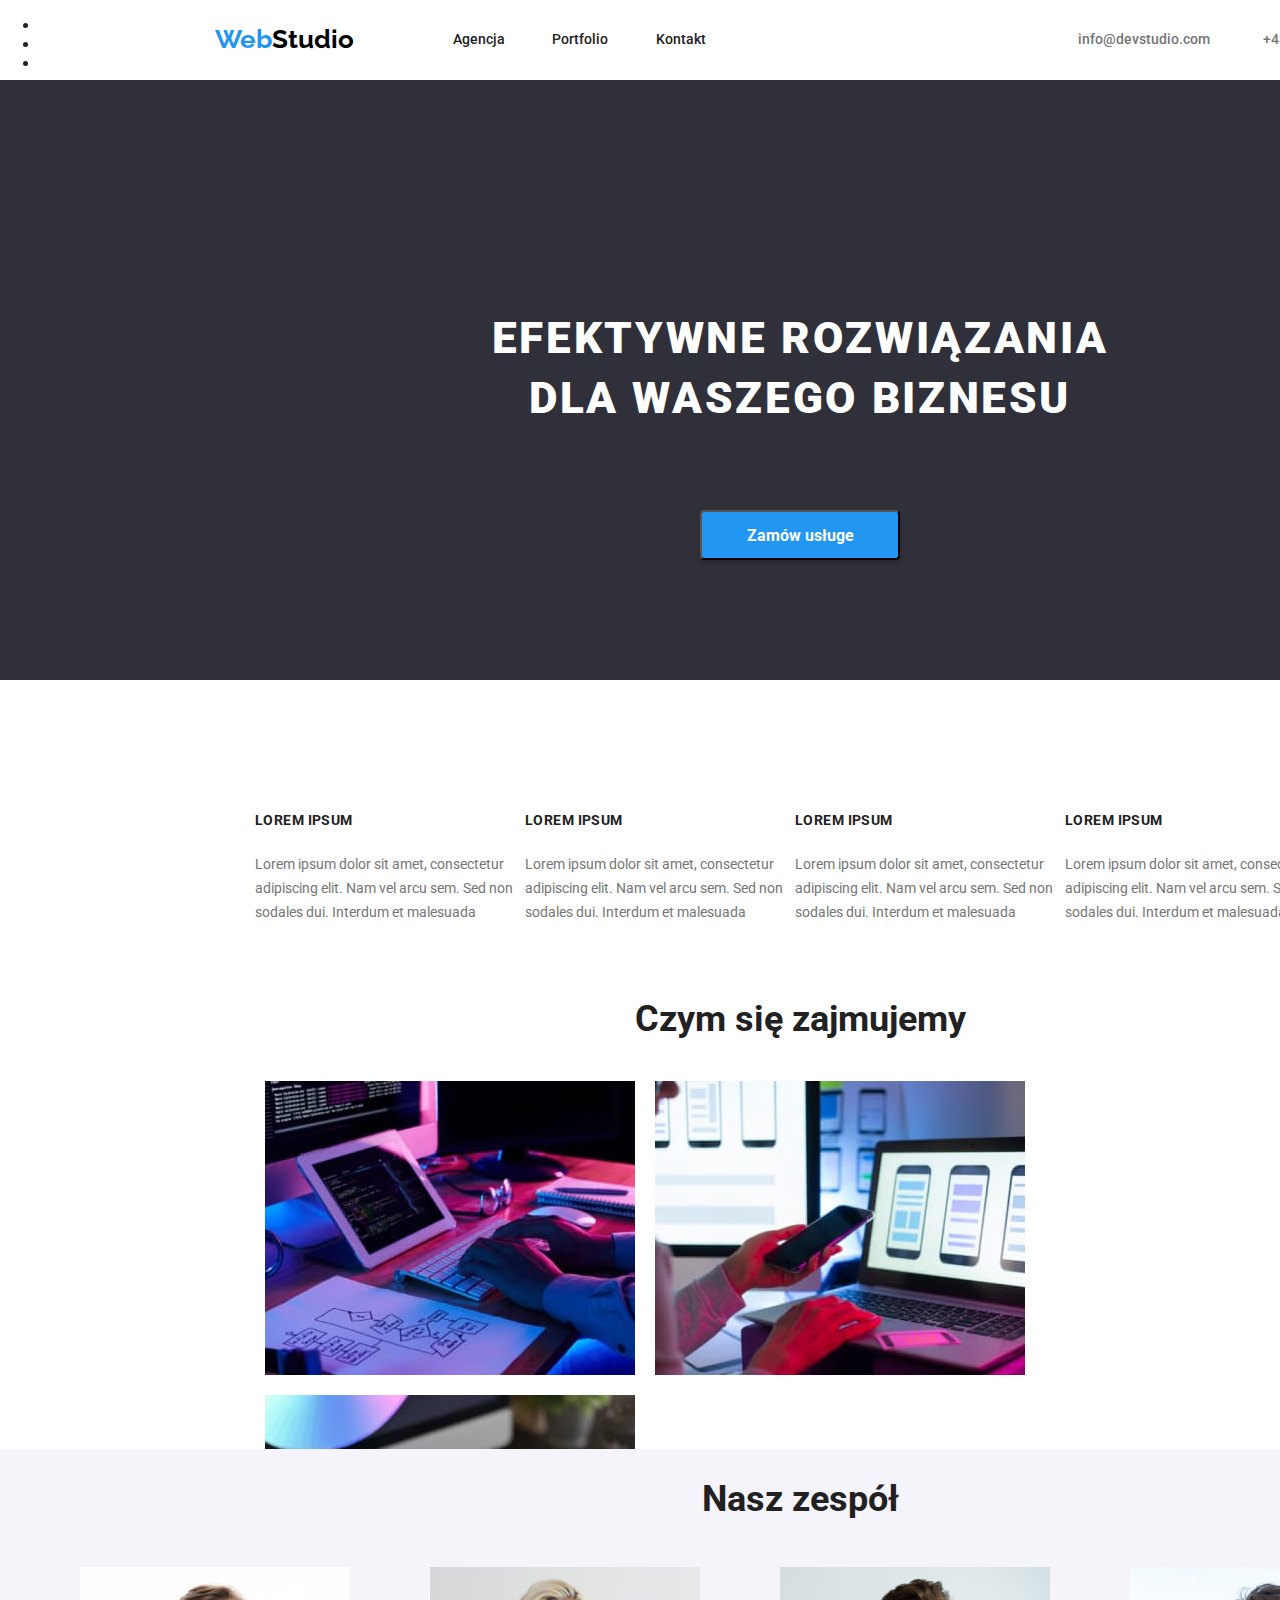
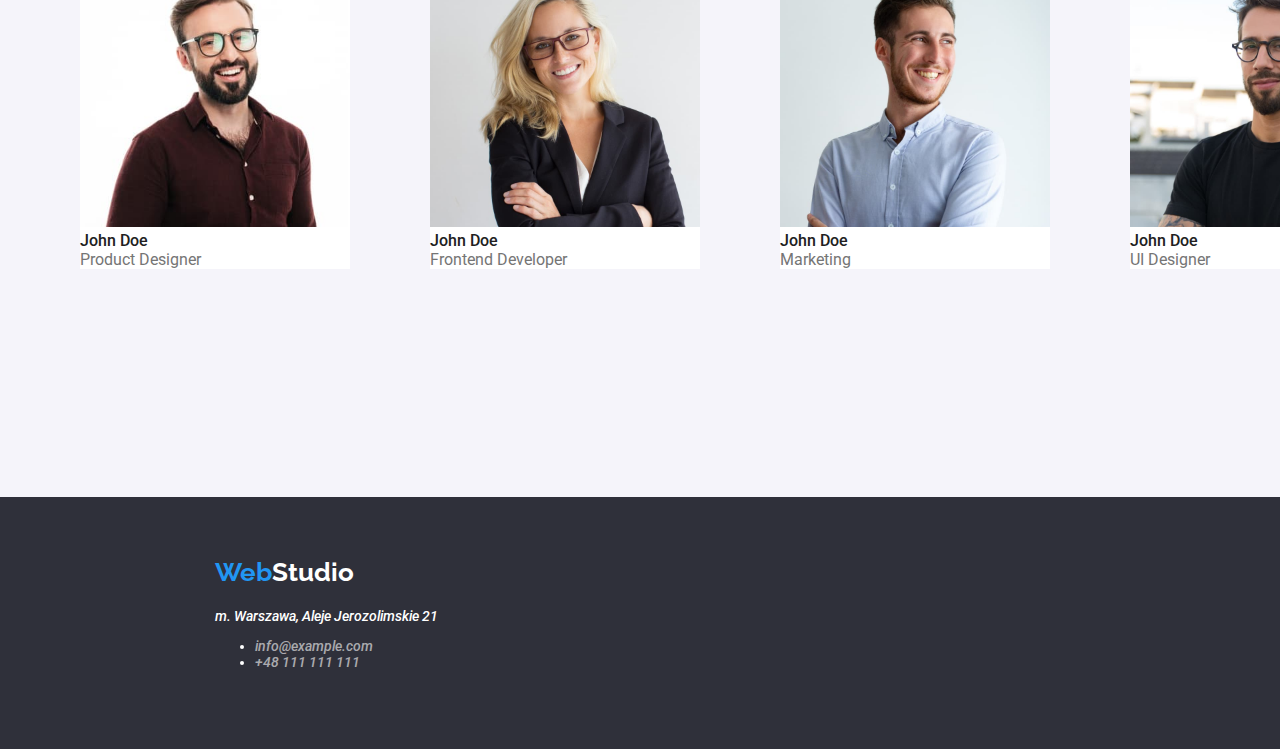
<file: index.html>
<!DOCTYPE html>
<html lang="pl">
  <head>
    <meta charset="UTF-8" />
    <meta http-equiv="X-UA-Compatible" content="IE=edge" />
    <meta name="viewport" content="width=device-width, initial-scale=1.0" />
    <title>Studio</title>
    <link rel="stylesheet" href="./css/styles.css" />

    <link rel="preconnect" href="https://fonts.googleapis.com" />
    <link rel="preconnect" href="https://fonts.gstatic.com" crossorigin />
    <link
      href="https://fonts.googleapis.com/css2?family=Raleway:ital,wght@0,700;1,700&family=Roboto:ital,wght@0,400;0,500;0,700;0,900;1,400;1,500;1,700;1,900&display=swap"
      rel="stylesheet"
    />
  </head>
  <body>
    <header class="main-header">
      <a href="/" class="logo"> <span class="web"> Web</span><span class="studio">Studio</span> </a>
      <nav class="navigation">
        <ul>
          <li><a href="./index.html" class="index"> Agencja</a></li>
          <li><a href="./portfolio.html" class="portfolio">Portfolio</a></li>
          <li><a href="/kontakt" class="contact">Kontakt</a></li>
        </ul>
      </nav>
      <ul>
        <li><a href="mailto:info@devstudio.com" class="e-mail">info@devstudio.com </a></li>
        <li><a href="tel:+48111111111" class="telephone"> +48 111 111 111 </a></li>
      </ul>
    </header>
    <main>
      <div class="main-div">
        <h1 class="main-h1">EFEKTYWNE ROZWIĄZANIA DLA WASZEGO BIZNESU</h1>

        <button type="button" class="main-button">Zamów usługe</button>
      </div>
      <div class="lorem">
        <ul>
          <li class="lorem-li">
            <h5 class="lorem-h5">LOREM IPSUM</h5>
            <p class="lorem-p">
              Lorem ipsum dolor sit amet, consectetur adipiscing elit. Nam vel arcu sem. Sed non
              sodales dui. Interdum et malesuada
            </p>
          </li>
          <li class="lorem-li">
            <h5 class="lorem-h5">LOREM IPSUM</h5>
            <p class="lorem-p">
              Lorem ipsum dolor sit amet, consectetur adipiscing elit. Nam vel arcu sem. Sed non
              sodales dui. Interdum et malesuada
            </p>
          </li>
          <li class="lorem-li">
            <h5 class="lorem-h5">LOREM IPSUM</h5>
            <p class="lorem-p">
              Lorem ipsum dolor sit amet, consectetur adipiscing elit. Nam vel arcu sem. Sed non
              sodales dui. Interdum et malesuada
            </p>
          </li>
          <li class="lorem-li">
            <h5 class="lorem-h5">LOREM IPSUM</h5>
            <p class="lorem-p">
              Lorem ipsum dolor sit amet, consectetur adipiscing elit. Nam vel arcu sem. Sed non
              sodales dui. Interdum et malesuada
            </p>
          </li>
        </ul>
      </div>
      <section class="what-to-do">
        <h2 class="what-to-do-h2"><center>Czym się zajmujemy</center></h2>
        <ul>
          <li class="to-do-li">
            <img
              src="images/box1.jpg"
              alt="praca przy komputerze w domu"
              width="370"
              height="294"
            />
          </li>
          <li class="to-do-li">
            <img
              src="images/box2.jpg"
              alt="łączenie telefonu z komputerem "
              width="370"
              height="294"
            />
          </li>
          <li class="to-do-li">
            <img src="images/box3.jpg" alt="wybór koloru z palety RGB" width="370" height="294" />
          </li>
        </ul>
      </section>
      <section class="team">
        <h2 class="team-h2"><center>Nasz zespół</center></h2>
        <ul class="team-list">
          <li class="team-li">
            <figure class="team-figure">
              <img
                src="images/imgproduct.jpg"
                alt="John Doe Product Designer"
                width="270"
                height="260"
              />
              <figcaption class="signature-position">
                John Doe <br />
                <span class="job-position"> Product Designer</span>
              </figcaption>
            </figure>
          </li>
          <li class="team-li">
            <figure class="team-figure">
              <img
                src="images/imgfront.jpg"
                alt="John Doe Frontend Developer"
                width="270"
                height="260"
              />
              <figcaption class="signature-position">
                John Doe <br />
                <span class="job-position">Frontend Developer</span>
              </figcaption>
            </figure>
          </li>
          <li class="team-li">
            <figure class="team-figure">
              <img
                src="images/imgmarketing.jpg"
                alt="John Doe Marketing"
                width="270"
                height="260"
              />
              <figcaption class="signature-position">
                John Doe <br />
                <span class="job-position"> Marketing</span>
              </figcaption>
            </figure>
          </li>
          <li class="team-li">
            <figure class="team-figure">
              <img
                src="images/imguidesigner.jpg"
                alt="John Doe UI Designer"
                width="270"
                height="260"
              />
              <figcaption class="signature-position">
                John Doe <br />
                <span class="job-position">UI Designer</span>
              </figcaption>
            </figure>
          </li>
        </ul>
      </section>
    </main>
    <footer class="main-footer">
      <a href="/" class="logo-footer">
        <span class="web"> Web</span><span class="studio-footer">Studio</span>
      </a>
      <address class="address-footer">
        m. Warszawa, Aleje Jerozolimskie 21
        <ul>
          <li><a href="mailto:info@example.com" class="footer-info">info@example.com </a></li>
          <li><a href="tel:+48111111111" class="footer-info"> +48 111 111 111 </a></li>
        </ul>
      </address>
    </footer>
  </body>
</html>
<!--  -->
</file>
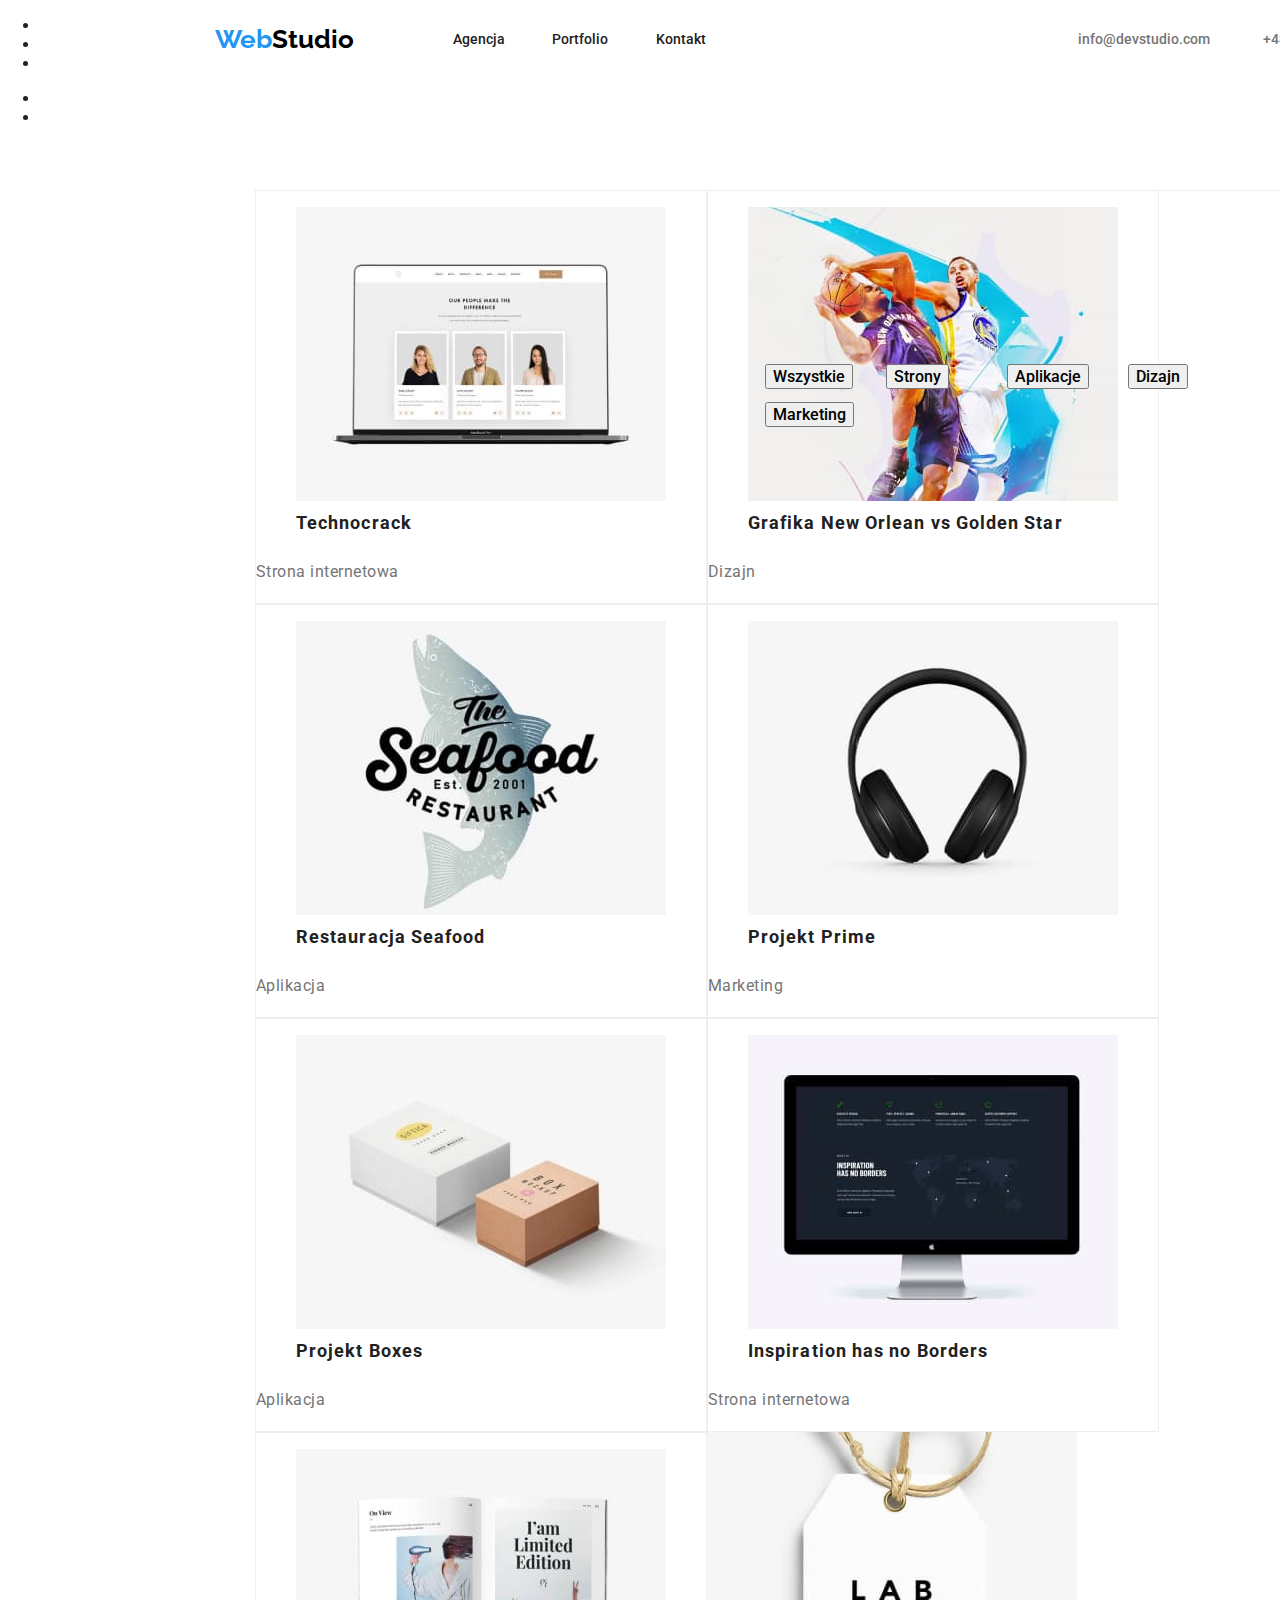
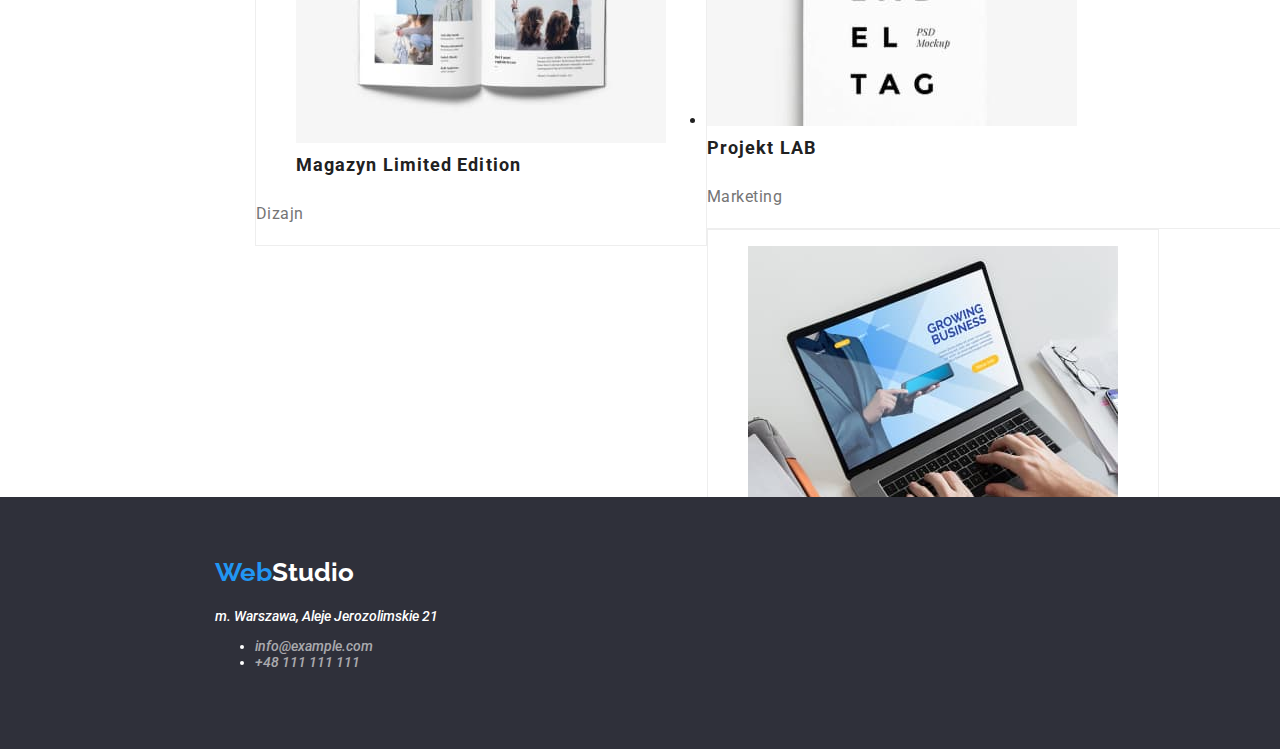
<file: portfolio.html>
<!DOCTYPE html>
<html lang="pl">
  <head>
    <meta charset="UTF-8" />
    <meta http-equiv="X-UA-Compatible" content="IE=edge" />
    <meta name="viewport" content="width=device-width, initial-scale=1.0" />
    <title>Studio</title>
    <link rel="stylesheet" href="./css/styles.css" />

    <link rel="preconnect" href="https://fonts.googleapis.com" />
    <link rel="preconnect" href="https://fonts.gstatic.com" crossorigin />
    <link
      href="https://fonts.googleapis.com/css2?family=Raleway:ital,wght@0,700;1,700&family=Roboto:ital,wght@0,400;0,500;0,700;0,900;1,400;1,500;1,700;1,900&display=swap"
      rel="stylesheet"
    />
  </head>
  <body>
    <header class="main-header">
      <a href="/" class="logo"> <span class="web"> Web</span><span class="studio">Studio</span> </a>
      <nav class="navigation">
        <ul>
          <li><a href="./index.html" class="index"> Agencja</a></li>
          <li><a href="./portfolio.html" class="portfolio">Portfolio</a></li>
          <li><a href="/kontakt" class="contact">Kontakt</a></li>
        </ul>
      </nav>
      <ul>
        <li><a href="mailto:info@devstudio.com" class="e-mail">info@devstudio.com </a></li>
        <li><a href="tel:+48111111111" class="telephone"> +48 111 111 111 </a></li>
      </ul>
    </header>

    <main class="portfolio-main">
      <div class="portfolio-main-div">
        <ul>
          <li class="button-portfolio">
            <button type="button" class="portfolio-button">Wszystkie</button>
          </li>

          <li class="button-portfolio">
            <button type="button" class="portfolio-button">Strony</button>
          </li>
          <li class="button-portfolio">
            <button type="button" class="portfolio-button">Aplikacje</button>
          </li>
          <li class="button-portfolio">
            <button type="button" class="portfolio-button">Dizajn</button>
          </li>
          <li class="button-portfolio">
            <button type="button" class="portfolio-button">Marketing</button>
          </li>
        </ul>
      </div>
      <div class="images-portfolio">
        <ul>
          <li class="li-images-portfolio">
            <div class="portfolio-div">
              <figure class="figure-image-portfolio">
                <img
                  src="images/project1.jpg"
                  alt="Strona internetowa Technocrack"
                  width="370"
                  height="294"
                />
                <figcaption class="signature">Technocrack <br /></figcaption>
              </figure>
              <p class="signature-second">Strona internetowa</p>
            </div>
          </li>

          <li class="li-images-portfolio">
            <div class="portfolio-div">
              <figure class="figure-image-portfolio">
                <img
                  src="images/project2.jpg"
                  alt="Dizajn Grafika New Orlean vs Golden Star"
                  width="370"
                  height="294"
                />
                <figcaption class="signature">Grafika New Orlean vs Golden Star <br /></figcaption>
              </figure>
              <p class="signature-second">Dizajn</p>
            </div>
          </li>
          <li class="li-images-portfolio">
            <div class="portfolio-div">
              <figure class="figure-image-portfolio">
                <img
                  src="images/project3.jpg"
                  alt="Aplikacja Restauracja Seafood"
                  width="370"
                  height="294"
                />
                <figcaption class="signature">Restauracja Seafood <br /></figcaption>
              </figure>
              <p class="signature-second">Aplikacja</p>
            </div>
          </li>
          <li class="li-images-portfolio">
            <div class="portfolio-div">
              <figure class="figure-image-portfolio">
                <img
                  src="images/project4.jpg"
                  alt="Marketing Projekt Prime"
                  width="370"
                  height="294"
                />
                <figcaption class="signature">Projekt Prime <br /></figcaption>
              </figure>
              <p class="signature-second">Marketing</p>
            </div>
          </li>
          <li class="li-images-portfolio">
            <div class="portfolio-div">
              <figure class="figure-image-portfolio">
                <img
                  src="images/project5.jpg"
                  alt="Aplikacja Projekt Boxes"
                  width="370"
                  height="294"
                />
                <figcaption class="signature">Projekt Boxes <br /></figcaption>
              </figure>
              <p class="signature-second">Aplikacja</p>
            </div>
          </li>
          <li class="li-images-portfolio">
            <div class="portfolio-div">
              <figure class="figure-image-portfolio">
                <img
                  src="images/project6.jpg"
                  alt="Strona internetowa Inspiration has no Borders"
                  width="370"
                  height="294"
                />
                <figcaption class="signature">Inspiration has no Borders <br /></figcaption>
              </figure>
              <p class="signature-second">Strona internetowa</p>
            </div>
          </li>
          <li class="li-images-portfolio">
            <div class="portfolio-div">
              <figure class="figure-image-portfolio">
                <img
                  src="images/project7.jpg"
                  alt="Dizajn Magazyn Limited Edition"
                  width="370"
                  height="294"
                />
                <figcaption class="signature">Magazyn Limited Edition <br /></figcaption>
              </figure>
              <p class="signature-second">Dizajn</p>
            </div>
          </li>
          <li>
            <div class="portfolio-div">
              <figure class="figure-image-portfolio">
                <img
                  src="images/project8.jpg"
                  alt="Marketing Projekt LAB"
                  width="370"
                  height="294"
                />
                <figcaption class="signature">Projekt LAB <br /></figcaption>
              </figure>
              <p class="signature-second">Marketing</p>
            </div>
          </li>
          <li class="li-images-portfolio">
            <div class="portfolio-div">
              <figure class="figure-image-portfolio">
                <img
                  src="images/project9.jpg"
                  alt="Aplikacja Growing Business"
                  width="370"
                  height="294"
                />
                <figcaption class="signature">Growing Business <br /></figcaption>
              </figure>
              <p class="signature-second">Aplikacja</p>
            </div>
          </li>
        </ul>
      </div>
    </main>
    <footer class="main-footer">
      <a href="/" class="logo-footer">
        <span class="web"> Web</span><span class="studio-footer">Studio</span>
      </a>
      <address class="address-footer">
        m. Warszawa, Aleje Jerozolimskie 21
        <ul>
          <li><a href="mailto:info@example.com" class="footer-info">info@example.com </a></li>
          <li><a href="tel:+48111111111" class="footer-info"> +48 111 111 111 </a></li>
        </ul>
      </address>
    </footer>
  </body>
</html>
<!--  -->
</file>
<file: css/styles.css>
:root {
  --text-color: #212121;
  --theme-color: #e5e5e5;
  --blue-color: #2196f3;
  --white-color: #ffffff;
  --grey-color: #2f303a;
  --black-color: #000000;
  --whiter-color: #f5f4fa;
  --silver-color: #757575;
  --portfolio-div-color: #eeeeee;
}

body {
  font-family: 'Roboto', sans-serif;
  background: var(--white-color);
  color: var(--text-color);
  font-weight: 500;
}

.logo {
  text-decoration: none;
  color: inherit;
}
.index {
  text-decoration: none;
  color: inherit;
}
.portfolio {
  text-decoration: none;
  color: inherit;
}
.contact {
  text-decoration: none;
  color: inherit;
}
.e-mail {
  text-decoration: none;
  color: inherit;
}
.telephone {
  text-decoration: none;
  color: inherit;
}
.logo-footer {
  text-decoration: none;
  color: inherit;
}
.footer-info {
  text-decoration: none;
  color: inherit;
}

.logo:hover,
.logo:focus {
  color: var(--blue-color);
}
.index:hover,
.index:focus {
  color: var(--blue-color);
}
.portfolio:hover,
.portfolio:focus {
  color: var(--blue-color);
}
.contact:hover,
.contact:focus {
  color: var(--blue-color);
}
.e-mail:hover,
.e-mail:focus {
  color: var(--blue-color);
}
.telephone:hover,
.telephone:focus {
  color: var(--blue-color);
}
.logo-footer:hover,
.logo-footer:focus {
  color: var(--blue-color);
}
.footer-info:hover,
.footer-info:focus {
  color: var(--blue-color);
}
.main-button:hover,
.main-button:focus {
  background: var(--blue-color);
  color: var(--white-color);
}

.portfolio-button:hover,
.portfolio-button:focus {
  background: var(--blue-color);
  color: var(--white-color);
}

.main-header {
  position: absolute;
  width: 1600px;
  height: 80px;
  left: 0px;
  top: 0px;

  background: var(--white-color);
}

.address-footer {
  position: absolute;
  width: 246px;
  height: 81px;
  left: 215px;
  top: 111px;
  color: var(--white-color);
  font-size: 14px;
}

.main-h1 {
  position: absolute;
  width: 696px;
  height: 120px;
  left: 452px;
  top: 200px;
  font-weight: 900;
  font-size: 44px;
  line-height: 1.36;

  text-align: center;
  letter-spacing: 0.06em;
  text-transform: uppercase;

  color: var(--white-color);
}

.main-button {
  cursor: pointer;
  font-weight: 700;
  font-family: inherit;
  font-size: 16px;
}

.portfolio-button {
  cursor: pointer;
  font-family: inherit;
  font-weight: 500;
  font-size: 16px;
}
.main-footer {
  background: var(--grey-color);
  position: absolute;
  width: 1600px;
  height: 252px;
  left: 0px;
  top: 2097px;
}

.web {
  color: var(--blue-color);
}
.studio {
  color: var(--black-color);
}

.studio-footer {
  color: var(--white-color);
}

.what-to-do-h2 {
  font-size: 36px;
  line-height: 1.16;
}

.team-h2 {
  font-size: 36px;
  line-height: 1.16;
}

.logo {
  position: absolute;
  width: 145px;
  height: 31px;
  left: 215px;
  top: 24px;
  font-family: 'Raleway', sans-serif;

  font-weight: 700;
  font-size: 26px;
  line-height: 1.19;
}

.e-mail {
  position: absolute;
  width: 135px;
  height: 16px;
  left: 1078px;
  top: 32px;
  color: var(--silver-color);
  font-size: 14px;
  line-height: 1.14;
}

.telephone {
  position: absolute;
  width: 110px;
  height: 16px;
  left: 1263px;
  top: 32px;

  font-size: 14px;
  line-height: 1.14;
  color: var(--silver-color);
}

.index {
  position: absolute;
  width: 53px;
  height: 16px;
  left: 453px;
  top: 32px;

  font-size: 14px;
  line-height: 1.14;
}
.portfolio {
  position: absolute;
  width: 58px;
  height: 16px;
  left: 552px;
  top: 32px;

  font-size: 14px;
  line-height: 1.14;
}
.contact {
  position: absolute;
  width: 51px;
  height: 16px;
  left: 656px;
  top: 32px;

  font-size: 14px;
  line-height: 1.14;
}
.main-div {
  position: absolute;
  width: 1600px;
  height: 600px;
  left: 0px;
  top: 80px;

  background: var(--grey-color);
}
.portfolio-main-div {
  position: absolute;
  width: 572px;
  height: 54px;
  left: 510px;
  top: 174px;
}

.main-button {
  position: absolute;
  width: 200px;
  height: 50px;
  left: 700px;
  top: 430px;
  background: var(--blue-color);
  box-shadow: 0px 4px 4px rgba(0, 0, 0, 0.15);
  border-radius: 4px;
  color: var(--white-color);
}

.footer-info {
  color: rgba(255, 255, 255, 0.6);
  top: 9px;
  padding-inline-start: 0%;
  font-size: 14px;
}

.logo-footer {
  position: absolute;
  width: 145px;
  height: 31px;
  left: 215px;
  top: 60px;

  font-family: 'Raleway';
  font-style: normal;
  font-weight: 700;
  font-size: 26px;
  line-height: 1.19;
}

.team {
  position: absolute;
  width: 1600px;
  height: 648px;
  left: 0px;
  top: 1449px;

  background: var(--whiter-color);
}

.lorem {
  position: absolute;
  width: 1170px;
  height: 101px;
  left: 215px;
  top: 774px;
}

.what-to-do {
  position: absolute;
  width: 1170px;
  height: 386px;
  left: 215px;
  top: 969px;
}

.lorem-li {
  display: block;
  float: left;
  width: 270px;
  height: 101px;
  left: 215px;
  top: 774px;
}

.lorem-p {
  font-style: normal;
  font-weight: 400;
  font-size: 14px;
  line-height: 1.71;
  color: #757575;
}

.lorem-h5 {
  font-style: normal;
  font-weight: 700;
  font-size: 14px;
  line-height: 1.14;
  letter-spacing: 0.03em;
  text-transform: uppercase;
  color: inherit;
}

.to-do-li {
  display: block;
  float: left;
  margin: 10px;
  width: 370px;
  height: 294px;
  left: 215px;
  top: 1061px;
}

.team-li {
  display: block;
  float: left;
}

.team {
  position: absolute;
  width: 1600px;
  height: 648px;
  left: 0px;
  top: 1449px;

  background: var(--whiter-color);
}

.team-figure {
  background: var(--white-color);
}

.portfolio-main {
  position: absolute;
  width: 1170px;
  height: 1360px;
  left: 215px;
  top: 174px;
}

.button-portfolio {
  display: block;
  float: left;

  width: 121px;
  height: 38px;
  left: 510px;
  top: 174px;
}
.li-images-portfolio {
  display: block;
  float: left;
}

.images-portfolio {
  top: 262px;
}

.signature-second {
  font-weight: 400;
  font-size: 16px;
  line-height: 1.88;
  letter-spacing: 0.03em;
  color: var(--silver-color);
}

.signature {
  font-weight: 700;
  font-size: 18px;
  line-height: 2;
  letter-spacing: 0.06em;
}

.portfolio-div {
  background: var(--white-color);
  border: 1px solid var(--portfolio-div-color);
}

.job-position {
  font-style: normal;
  font-weight: 400;
  color: var(--silver-color);
}

.signature-position {
  font-weight: 500;
  font-size: 16px;
  line-height: 1.19;
}
</file>
